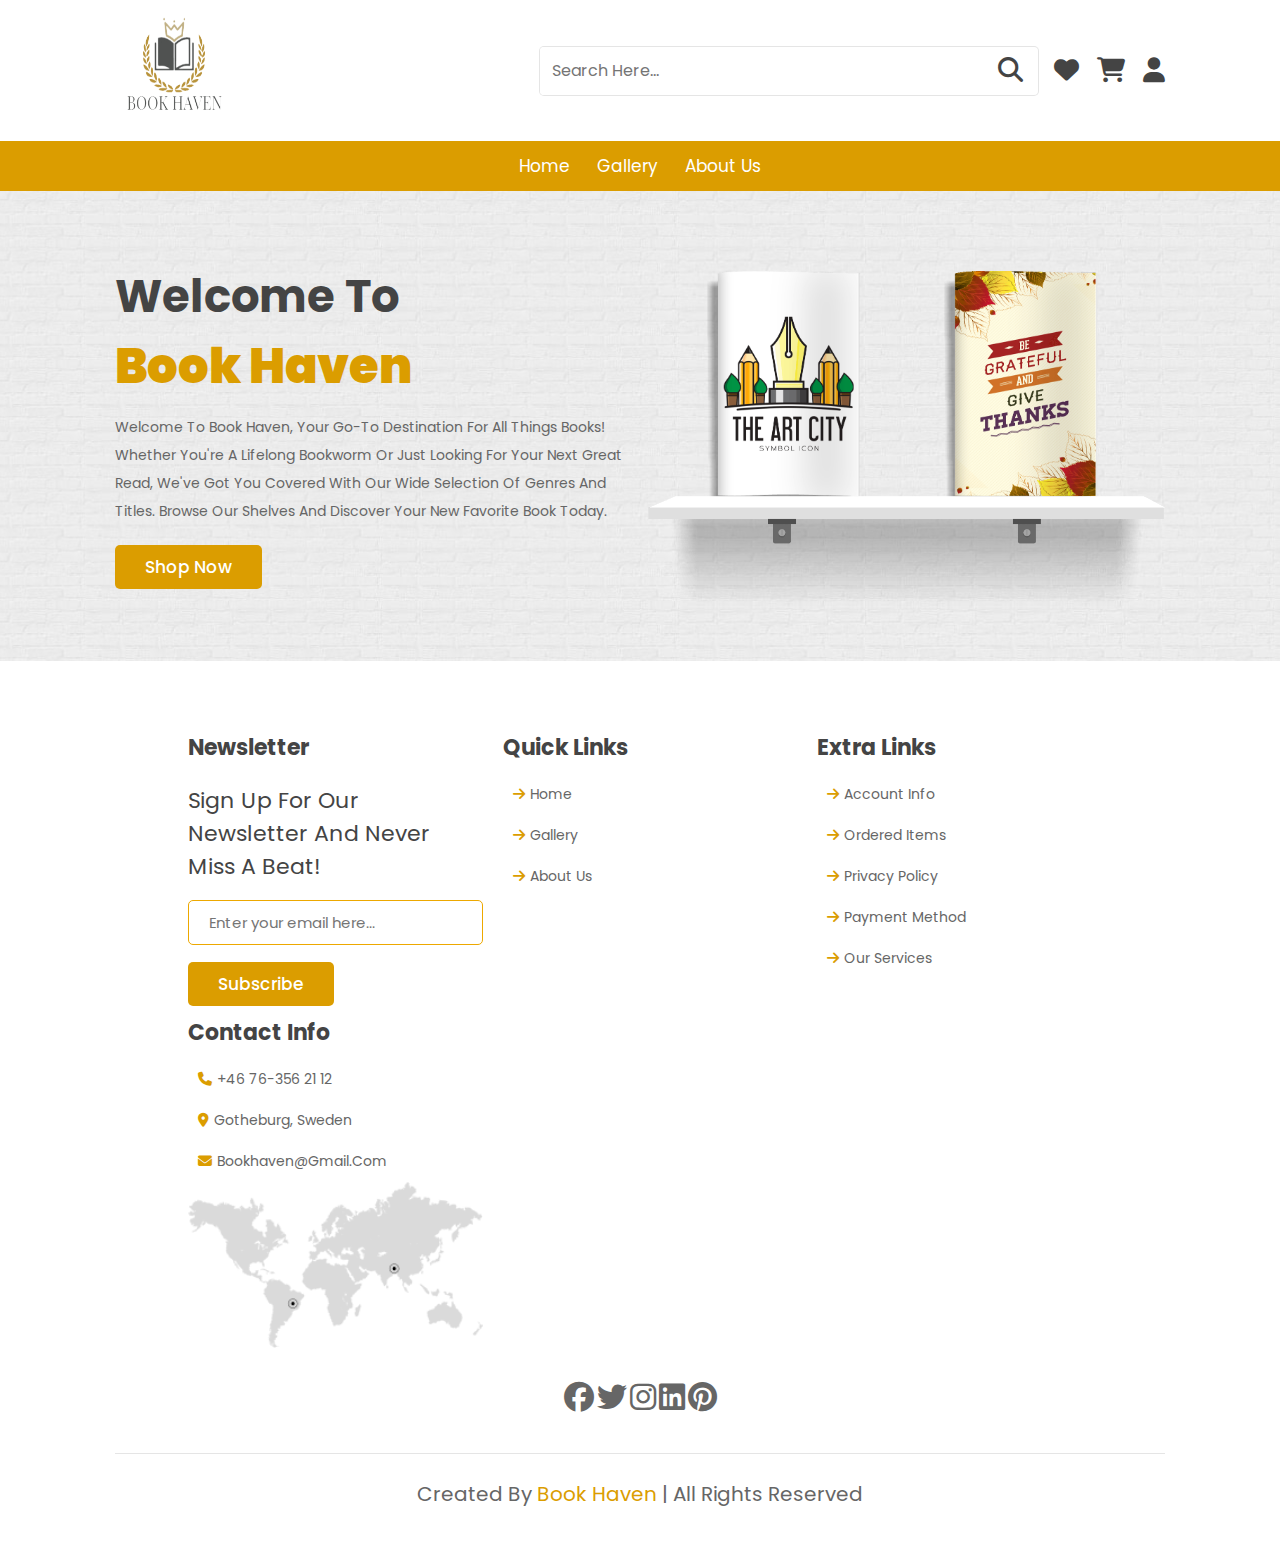
<file: index.html>
<!DOCTYPE html>
<html lang="en">
<head>
    <meta charset="UTF-8">
    <meta http-equiv="X-UA-Compatible" content="IE=edge">
    <meta name="viewport" content="width=device-width, initial-scale=1.0">
    <meta name="description" content="This it the Welcome-Page where the client is welcomed and presented with the store's idea">

    <!-- title -->
    <title>Book Haven || Home</title>

    <!-- title logo -->
    <link rel="icon" type="image/png" href="image/faviicon.png">

    <!-- customer style link -->
    <link rel="stylesheet" href="./css/style.css">


    <!-- font awesome cdn link -->
    <link rel="stylesheet" href="https://cdnjs.cloudflare.com/ajax/libs/font-awesome/6.2.0/css/all.min.css" >



</head>
<body>

    <!-- header section start -->
    <header class="header">

        <div class="header-1">

            <a href="" class="logo"><img src="image/Logo1.png" alt ="Book Haven Logo"></a>

            <form class="search-form">
                <input type="search" name="Search" placeholder="Search Here..." id="search-box">
                <label for="search-box" class="fas fa-search"></label>
            </form>

            <div class="icons">
                <div id="search-btn" class="fas fa-search"></div>
                <a href="" class="fas fa-heart"></a>
                <a href="" class="fas fa-shopping-cart"></a>
                <div id="login-btn" class="fas fa-user"></div>
            </div>

        </div>

        <div class="header-2">

            <div class="navbar">
                <a href="index.html">home</a>
                <a href="gallery.html">gallery</a>
                <a href="aboutus.html">about us</a>
            </div>

        </div>

    </header>

    <!-- header section ends -->

    <!-- bottom navbar start -->

    <div class="bottom-navbar">
        <a href="index.html" class="fas fa-home"></a>
        <a href="gallery.html" class="fas fa-images"></a>
        <a href="aboutus.html" class="fas fa-address-book"></a>
    </div>


    <!-- bottom navbar ends -->

    <!-- login form start -->

   
    <div class="login-form-container">

        <div id="close-login-btn" class="fas fa-times"></div>

        <form action="...">
            <h3>sign in</h3>
            <span>email</span>
            <input type="email" name="Email" class="box"  placeholder="Enter your email...">
            <span>password</span>
            <input type="password" name="Password" class="box"  placeholder="Enter your password...">

            <div class="check-box">
                <input type="checkbox" id="remember-me">
                <label for="remember-me">Remember me</label>
            </div>
            <input type="submit" value="sign in" class="btn">
            <p>Forgot password? <a href="">Click here!</a></p>
            <p>Don't have an account ? <a href="">Create one!</a></p>
        </form>
    </div>

    <!-- login form end -->


    <!-- home section start -->

      <section class="home" id="home">

        <div class="row">

            <div class="content">
                <h3>Welcome To<br><strong>Book Haven</strong></h3>
                <p>Welcome to Book Haven, your go-to destination for all things books! Whether you're a lifelong bookworm or just looking for your next great read, we've got you covered with our wide selection of genres and titles. Browse our shelves and discover your new favorite book today.</p>
                <a href="" class="btn">shop now</a>
            </div>

            <div class="swiper books-list" >

                <div class="swiper-wrapper">
                    <a href="" class="swiper-slide"><img src="./image/book-1.png" alt=""></a>
                    <a href="" class="swiper-slide"><img src="./image/book5.png" alt=""></a>
                    
                    
                </div>

                <img src="./image/stand.png" class="stand" alt="stand">
                
            </div>


        </div>

      </section>

      <!-- home section ends  -->
      
    <!-- footer section start -->

          <section class="footer">

                <div class="box-container">

    <!-- news letter section start  -->

                    <div class="box">
                        <h3>newsletter</h3>
            
                            <form action="...">
                    
                                <h3>Sign up for our newsletter and never miss a beat! </h3>
                                <input type="email" name="Email" placeholder="Enter your email here..." class="box">
                                <input type="submit" value="Subscribe" class="btn">
                            </form>
                    
                    </div>

    <!-- news letter section ends -->
                    <div class="box">
                        <h3>quick links</h3>
                        <a href="index.html"><i class="fas fa-arrow-right"></i>home</a>
                        <a href="gallery.html"><i class="fas fa-arrow-right"></i>gallery</a>
                        <a href="aboutus.html"><i class="fas fa-arrow-right"></i>about us</a>
                      
                    </div>

                    <div class="box">
                        <h3>extra links</h3>
                        <a href=""><i class="fas fa-arrow-right"></i>account info</a>
                        <a href=""><i class="fas fa-arrow-right"></i>ordered items</a>
                        <a href=""><i class="fas fa-arrow-right"></i>privacy policy</a>
                        <a href=""><i class="fas fa-arrow-right"></i>payment method</a>
                        <a href=""><i class="fas fa-arrow-right"></i>our services</a>
                    </div>


                    <div class="box">
                        <h3>contact info</h3>
                        <a href=""><i class="fas fa-phone"></i>+46 76-356 21 12</a>
                        <a href=""><i class="fas fa-map-marker-alt"></i>Gotheburg, Sweden</a>
                        <a href=""><i class="fas fa-envelope"></i>bookhaven@gmail.com</a>
                        <img src="./image/worldmap.png" alt="" class="map">
                    </div>
                </div>

                <div class="share">
                    <a href=""><i class="fa-brands fa-facebook"></i></a>
                    <a href=""><i class="fa-brands fa-twitter"></i></a>
                    <a href=""><i class="fa-brands fa-instagram"></i></a>
                    <a href=""><i class="fa-brands fa-linkedin"></i></a>
                    <a href=""><i class="fa-brands fa-pinterest"></i></a>
                </div>

                <div class="credit">created by <span>book haven</span> | all rights reserved</div>

          </section>

    <!-- footer section ends  -->
     

    <!-- customer script link -->

     <script src="./js/script.js"></script>
    
</body>
</html>
</file>
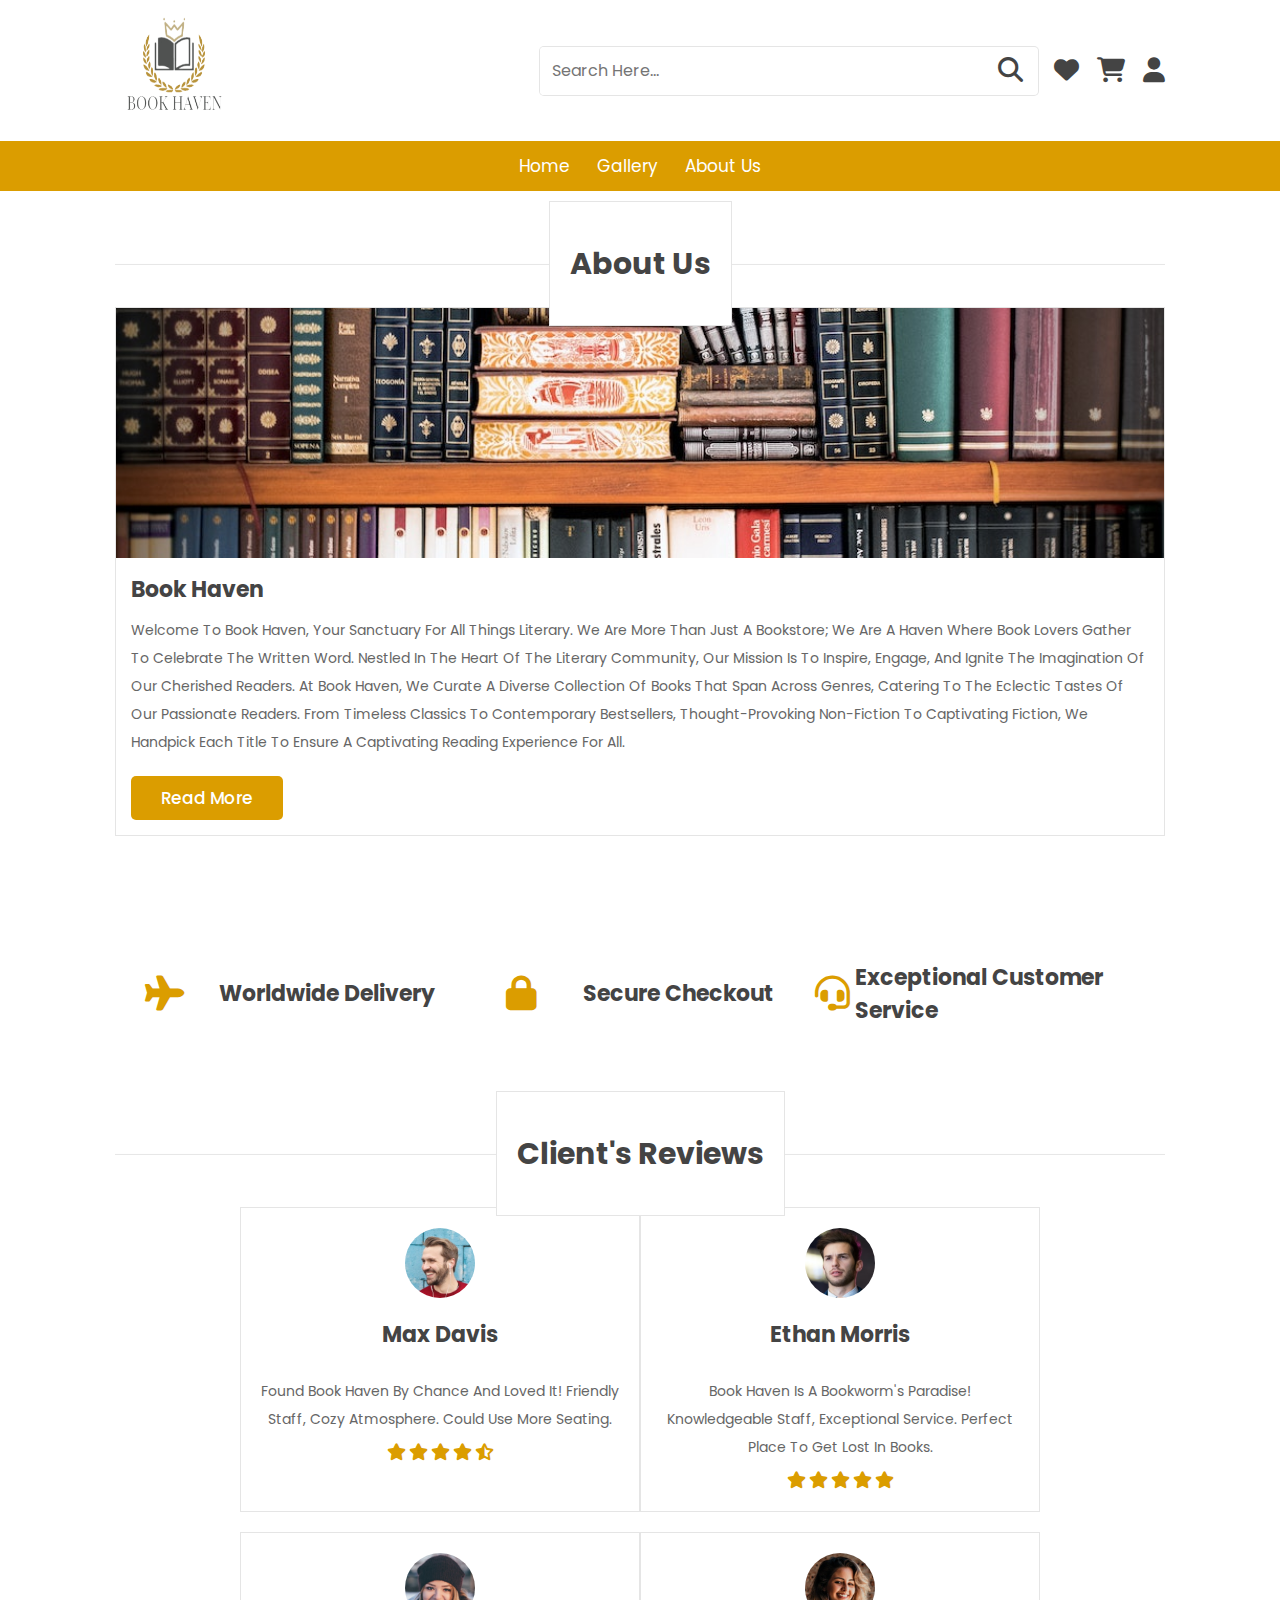
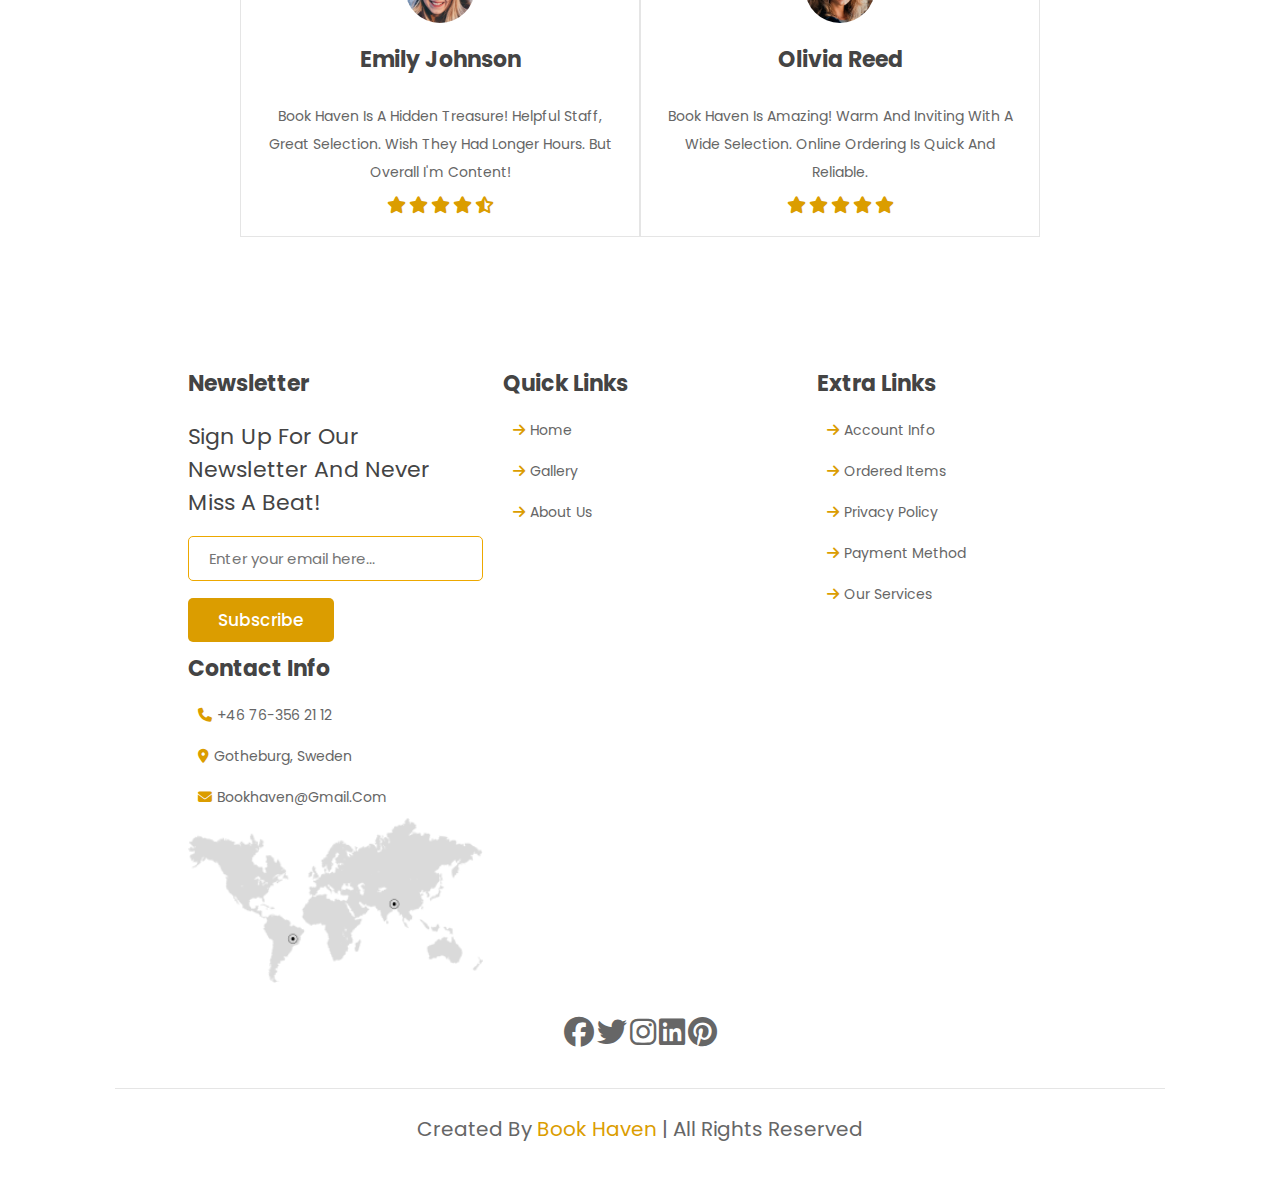
<file: aboutus.html>
<!DOCTYPE html>
<html lang="en">
<head>
    <meta charset="UTF-8">
    <meta http-equiv="X-UA-Compatible" content="IE=edge">
    <meta name="viewport" content="width=device-width, initial-scale=1.0">
    <meta name="description" content="This is the about us page where the client is able to read more about the organization and read trust-worthy
    reviews">

    <!-- title -->
    <title>Book Haven || About Us </title>

    <!-- title logo -->
    <link rel="icon" type="image/png" href="image/faviicon.png">

    <!--  style link -->
    <link rel="stylesheet" href="./css/style.css">


    <!-- font awesome cdn link -->
    <link rel="stylesheet" href="https://cdnjs.cloudflare.com/ajax/libs/font-awesome/6.2.0/css/all.min.css" >
 


</head>
<body>
    <!-- header section start -->
    <header class="header">

        <div class="header-1">

            <a href="" class="logo"><img src="image/Logo1.png" alt="Book Haven Logo"></a>

            <form action="..." class="search-form">
                <input type="search" name="Search" placeholder="Search Here..." id="search-box">
                <label for="search-box" class="fas fa-search"></label>
            </form>

            <div class="icons">
                <div id="search-btn" class="fas fa-search"></div>
                <a href="" class="fas fa-heart"></a>
                <a href="" class="fas fa-shopping-cart"></a>
                <div id="login-btn" class="fas fa-user"></div>
            </div>

        </div>

        <div class="header-2">

            <div class="navbar">
                <a href="index.html">home</a>
                <a href="gallery.html">gallery</a>
                <a href="aboutus.html">about us</a>
            </div>

        </div>

    </header>
    <!-- header section ends -->
    <!-- bottom navbar start -->

    <div class="bottom-navbar">
        <a href="index.html" class="fas fa-home"></a>
        <a href="gallery.html" class="fas fa-images"></a>
        <a href="aboutus.html" class="fas fa-address-book"></a>
    </div>
    
    
    <!-- bottom navbar ends -->

    <!-- About us start -->


    <section class="about" id="about">

        <h1 class="heading"><span>About Us</span></h1>
  
              <div class="about-container">
  
                  <div class="about-box">
                    <div class="image">
                        <img src="./image/about-bg.jpg" alt="Background (bookshelf)">
                    </div>
  
                    <div class="content">
                        <h3>Book Haven</h3>
                        <p>
                            Welcome to Book Haven, your sanctuary for all things literary. We are more than just a bookstore; we are a haven where book lovers gather to celebrate the written word. Nestled in the heart of the literary community, our mission is to inspire, engage, and ignite the imagination of our cherished readers.

                            At Book Haven, we curate a diverse collection of books that span across genres, catering to the eclectic tastes of our passionate readers. From timeless classics to contemporary bestsellers, thought-provoking non-fiction to captivating fiction, we handpick each title to ensure a captivating reading experience for all.
                        </p>
                        <a href="" class="btn">read more</a>
                    </div>
        
                  </div>
              </div>
      </section>
      
 <!-- About us ends -->


<!-- icons section start  -->

<section class="icons-container">
    <!--Here is different icons with its contents (such as texts)-->
        <div class="icons">
            <i class="fas fa-plane"></i>
            <div class="content">
                <h3>Worldwide Delivery</h3>

            </div>
        </div>
    
        <div class="icons">
            <i class="fas fa-lock"></i>
            <div class="content">
                <h3>Secure Checkout</h3>

            </div>
        </div>
    
        <div class="icons">
            <i class="fas fa-headset"></i>
            <div class="content">
                <h3>Exceptional Customer Service</h3>

            </div>
        </div>
    
      </section>
    
      <!-- icons section ends  -->
    
      <!-- review section start  -->
    
            <section class="reviews" id="reviews">
              <!--Here is the different reviews alongside pictures of the reviewrs and their reviews-->
              <h1 class="heading"><span>client's reviews</span></h1>
    
              <div class="reviews-container">
    
                      <div class="review-box">
                          <img src="./image/pic-1.png" alt="A male customer (reviewer)">
                          <h3>Max Davis</h3>
                          <p>
                            Found Book Haven by chance and loved it! Friendly staff, cozy atmosphere. Could use more seating. 
                          </p>
      
                          <div class="stars">
                              <i class="fas fa-star"></i>
                              <i class="fas fa-star"></i>
                              <i class="fas fa-star"></i>
                              <i class="fas fa-star"></i>
                              <i class="fas fa-star-half-alt"></i>
                          </div>
                      </div>
    
                      
    
                      <div class="review-box">
                          <img src="./image/pic-3.png" alt="A male customer (reviewer)">
                          <h3>Ethan Morris</h3>
                          <p>
                            Book Haven is a bookworm's paradise! Knowledgeable staff, exceptional service. Perfect place to get lost in books.
                          </p>
      
                          <div class="stars">
                              <i class="fas fa-star"></i>
                              <i class="fas fa-star"></i>
                              <i class="fas fa-star"></i>
                              <i class="fas fa-star"></i>
                              <i class="fas fa-star"></i>
                          </div>
                      </div>
                      <div class="review-box">
                        <img src="./image/pic-2.png" alt="A female customer (reviewer)">
                        <h3>Emily Johnson</h3>
                        <p>
                          Book Haven is a hidden treasure! Helpful staff, great selection. Wish they had longer hours. But overall I'm content!
                        </p>
    
                        <div class="stars">
                            <i class="fas fa-star"></i>
                            <i class="fas fa-star"></i>
                            <i class="fas fa-star"></i>
                            <i class="fas fa-star"></i>
                            <i class="fas fa-star-half-alt"></i>
                        </div>
                    </div>
    
                      <div class="review-box">
                          <img src="./image/pic-4.png" alt="A female customer (reviewer)">
                          <h3>Olivia Reed</h3>
                          <p>
                            Book Haven is amazing! Warm and inviting with a wide selection. Online ordering is quick and reliable.
                          </p>
      
                          <div class="stars">
                              <i class="fas fa-star"></i>
                              <i class="fas fa-star"></i>
                              <i class="fas fa-star"></i>
                              <i class="fas fa-star"></i>
                              <i class="fas fa-star"></i>
                          </div>
                      </div>  
              </div>
          </section>
    
      <!-- review section ends  -->



   
    <!-- login form start -->

   
    <div class="login-form-container">

        <div id="close-login-btn" class="fas fa-times"></div>

        <form action="...">
            <h3>sign in</h3>
            <span>email</span>
            <input type="email" name="Email" class="box"  placeholder="Enter your email...">
            <span>password</span>
            <input type="password" name="Password" class="box"  placeholder="Enter your password...">

            <div class="check-box">
                <input type="checkbox" id="remember-me">
                <label for="remember-me">Remember me</label>
            </div>
            <input type="submit" value="sign in" class="btn">
            <p>Forgot password? <a href="">Click here!</a></p>
            <p>Don't have an account ? <a href="">Create one!</a></p>
        </form>
    </div>

    <!-- login form ends -->


    <!-- footer section start  -->

    <section class="footer">

        <div class="box-container">

<!-- news letter section start  -->

            <div class="box">
                <h3>newsletter</h3>
    
                    <form action="...">
            
                        <h3>Sign up for our newsletter and never miss a beat! </h3>
                        <input type="email" name="Email" placeholder="Enter your email here..." class="box">
                        <input type="submit" value="Subscribe" class="btn">
                    </form>
            
            </div>

<!-- news letter section ends  -->
            <div class="box">
                <h3>quick links</h3>
                <a href="index.html"><i class="fas fa-arrow-right"></i>home</a>
                <a href="gallery.html"><i class="fas fa-arrow-right"></i>gallery</a>
                <a href="aboutus.html"><i class="fas fa-arrow-right"></i>about us</a>
              
            </div>

            <div class="box">
                <h3>extra links</h3>
                <a href=""><i class="fas fa-arrow-right"></i>account info</a>
                <a href=""><i class="fas fa-arrow-right"></i>ordered items</a>
                <a href=""><i class="fas fa-arrow-right"></i>privacy policy</a>
                <a href=""><i class="fas fa-arrow-right"></i>payment method</a>
                <a href=""><i class="fas fa-arrow-right"></i>our services</a>
            </div>


            <div class="box">
                <h3>contact info</h3>
                <a href=""><i class="fas fa-phone"></i>+46 76-356 21 12</a>
                <a href=""><i class="fas fa-map-marker-alt"></i>Gotheburg, Sweden</a>
                <a href=""><i class="fas fa-envelope"></i>bookhaven@gmail.com</a>
                <img src="./image/worldmap.png" alt="WorldMap" class="map">
            </div>
        </div>

        <div class="share">
            <a href=""><i class="fa-brands fa-facebook"></i></a>
            <a href=""><i class="fa-brands fa-twitter"></i></a>
            <a href=""><i class="fa-brands fa-instagram"></i></a>
            <a href=""><i class="fa-brands fa-linkedin"></i></a>
            <a href=""><i class="fa-brands fa-pinterest"></i></a>
        </div>

        <div class="credit">created by <span>book haven</span> | all rights reserved</div>

  </section>

<!-- footer section ends  -->




<!--  script link -->

<script src="./js/script.js"></script>





</body>
</html>
</file>
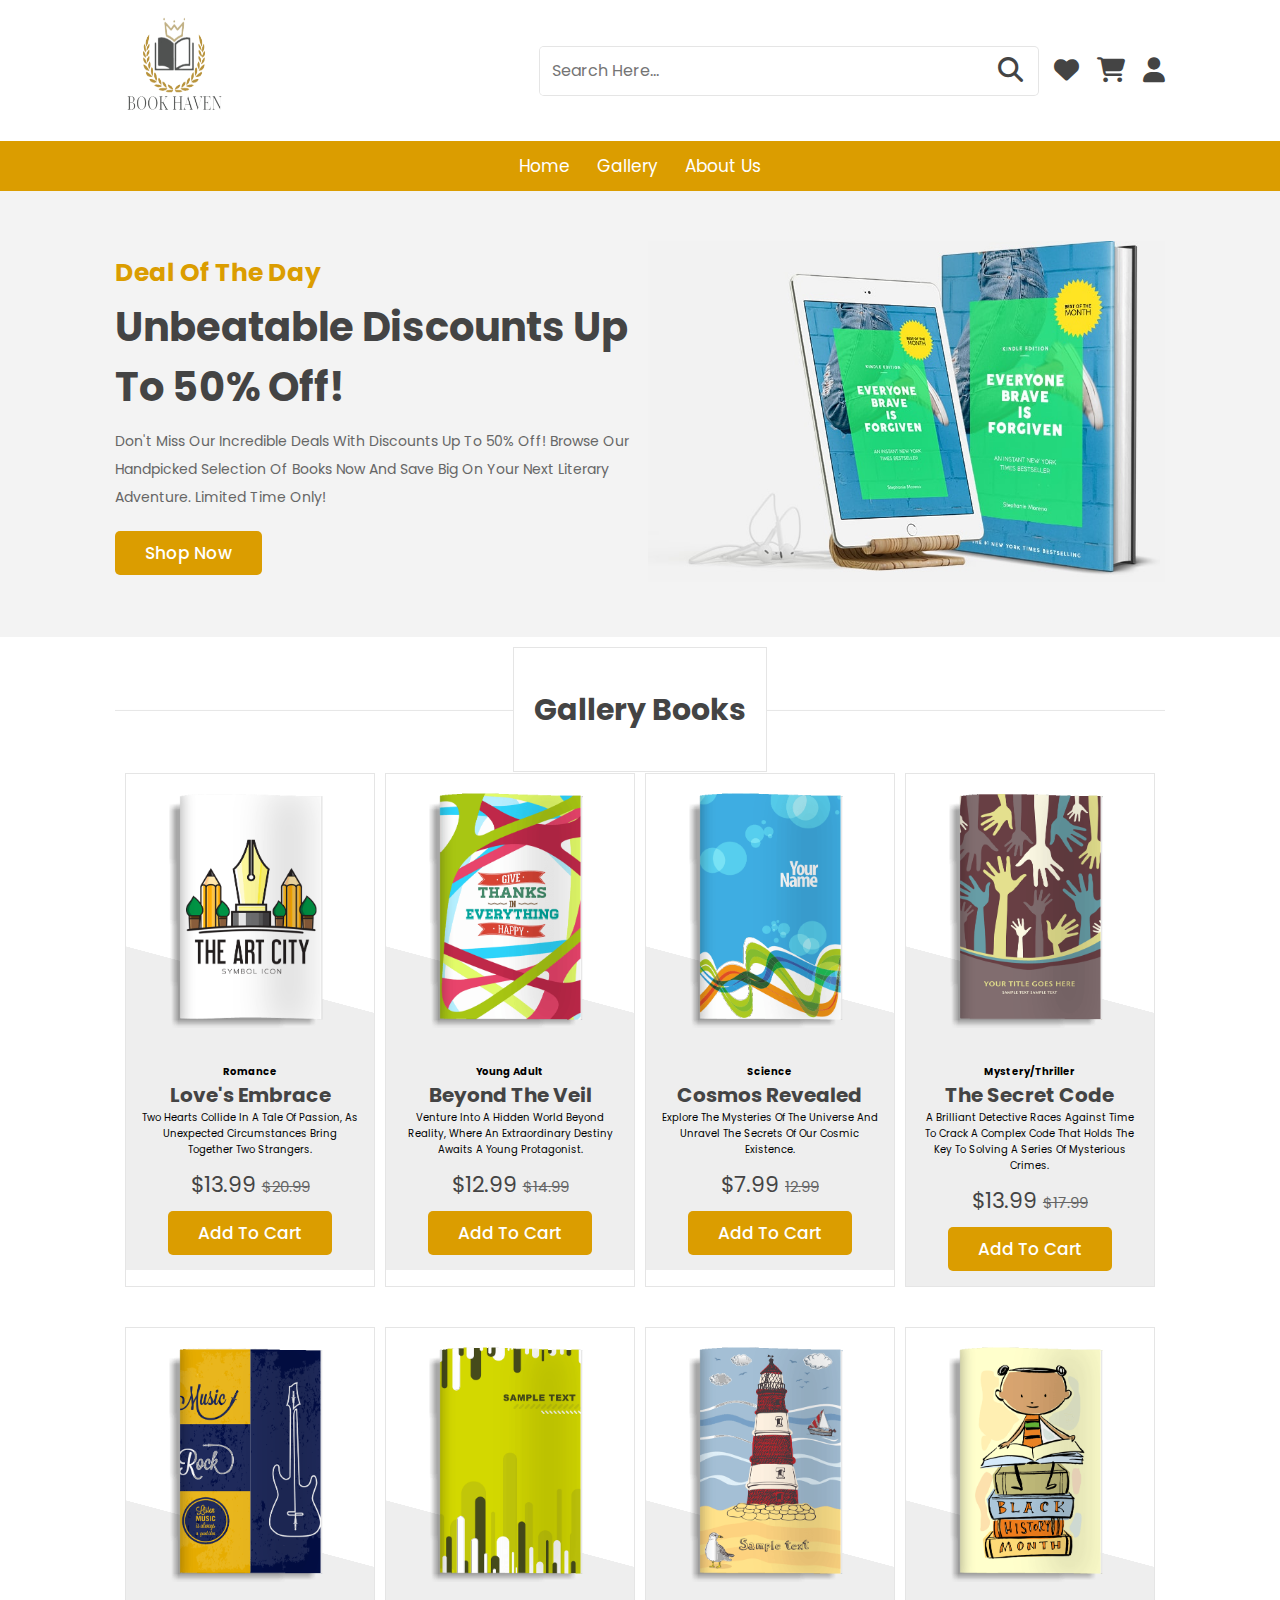
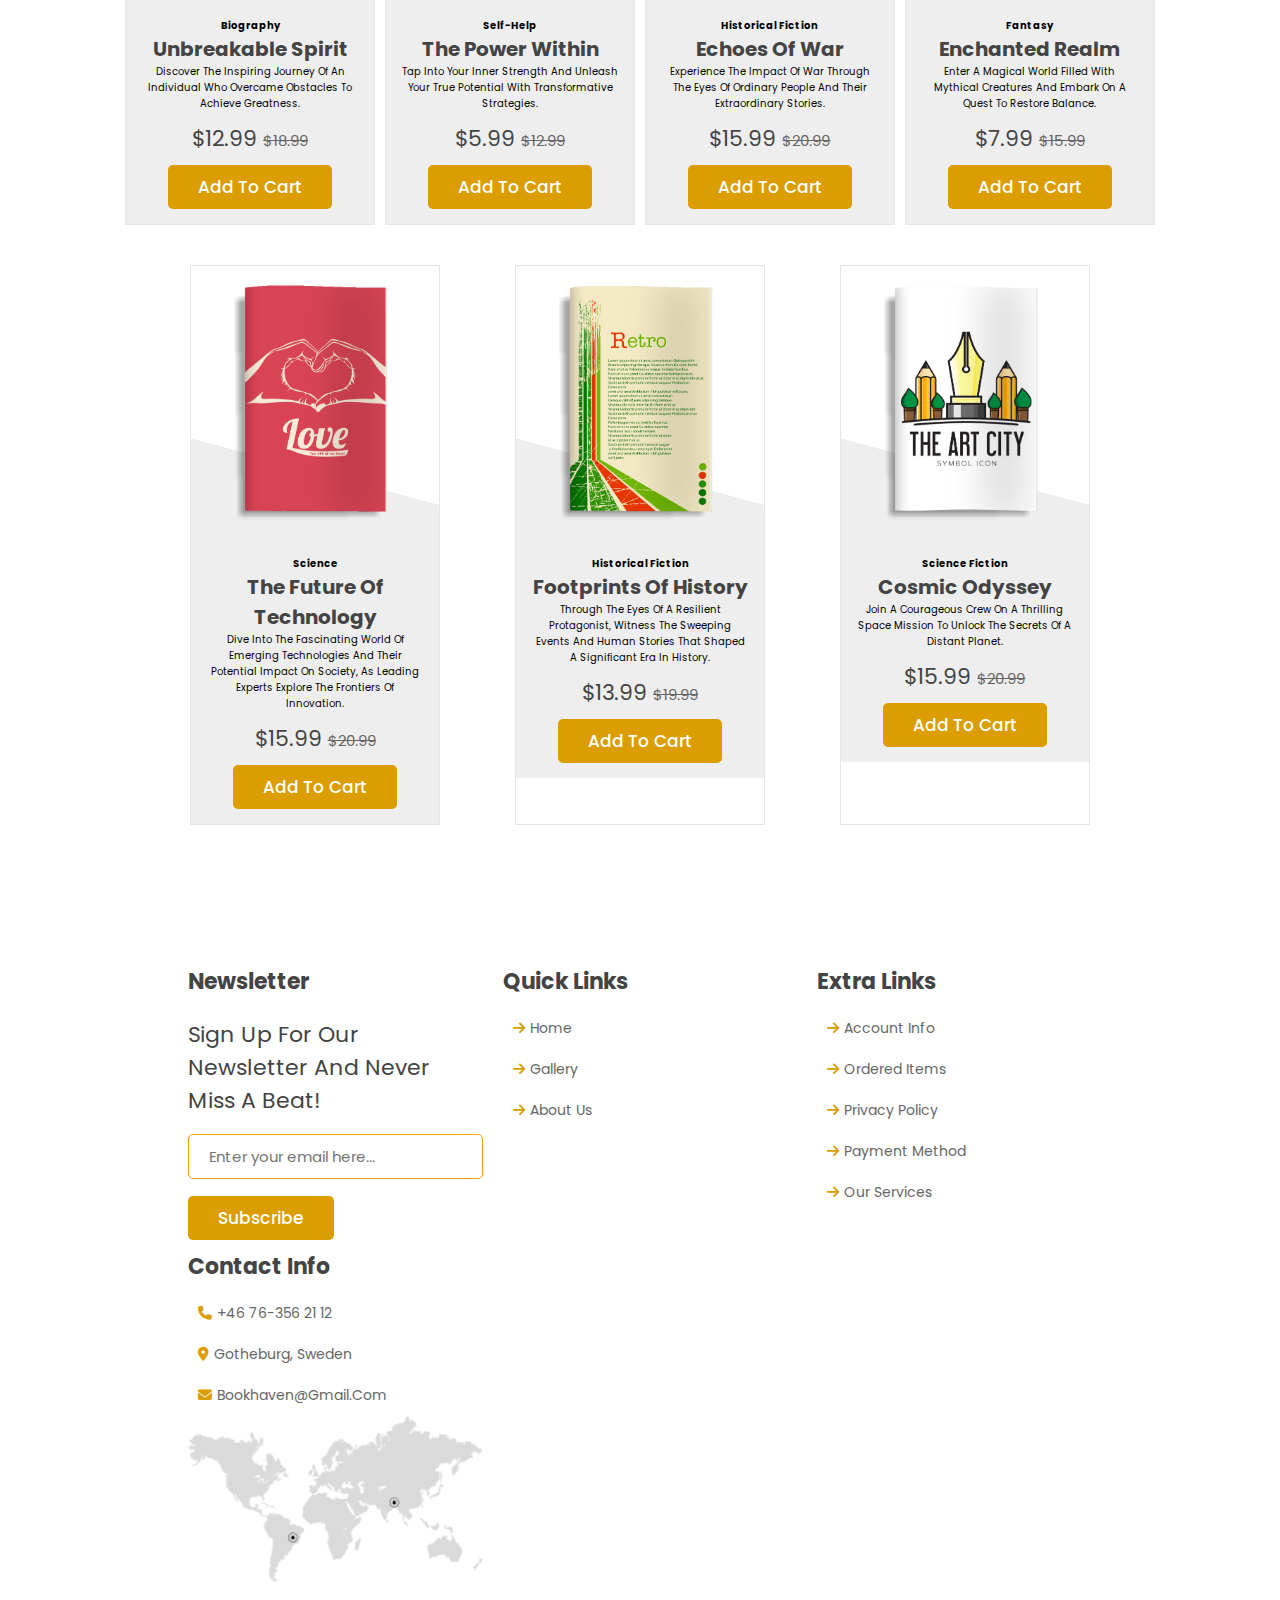
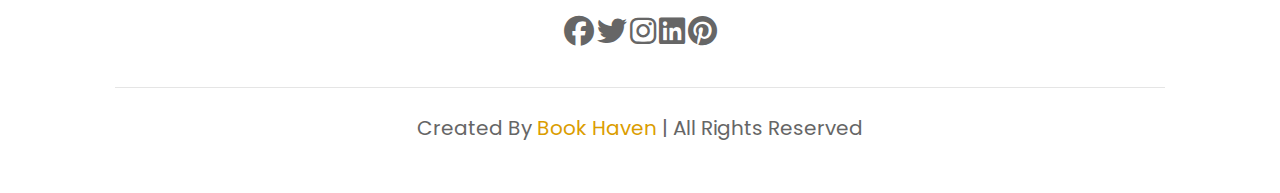
<file: gallery.html>
<!DOCTYPE html>
<html lang="en">
<head>
    <meta charset="UTF-8">
    <meta http-equiv="X-UA-Compatible" content="IE=edge">
    <meta name="viewport" content="width=device-width, initial-scale=1.0">
    <meta name="description" content="This is the Gallery-Page where the client is presented with different deals and books to choose and buy">

    <!-- title -->
    <title>Book Haven || Gallery </title>

    <!-- title logo -->
    <link rel="icon" type="image/png" href="image/faviicon.png">

    <!--  style link -->
    <link rel="stylesheet" href="./css/style.css">


    <!-- font awesome cdn link -->
    <link rel="stylesheet" href="https://cdnjs.cloudflare.com/ajax/libs/font-awesome/6.2.0/css/all.min.css" >



</head>
<body>

    <!-- header section start -->
    <header class="header">

        <div class="header-1">

            <a href="" class="logo"><img src="image/Logo1.png" alt="logo"></a>

            <form action="..." class="search-form">
                <input type="search" name="Search" placeholder="Search Here..." id="search-box">
                <label for="search-box" class="fas fa-search"></label>
            </form>

            <div class="icons">
                <div id="search-btn" class="fas fa-search"></div>
                <a href="" class="fas fa-heart"></a>
                <a href="" class="fas fa-shopping-cart"></a>
                <div id="login-btn" class="fas fa-user"></div>
            </div>

        </div>

        <div class="header-2">

            <div class="navbar">
                <a href="index.html">home</a>
                <a href="gallery.html">gallery</a>
                <a href="aboutus.html">about us</a>
            </div>

        </div>

    </header>

    <!-- header section ends -->

    <!-- bottom navbar start -->

    <div class="bottom-navbar">
      <a href="index.html" class="fas fa-home"></a>
      <a href="gallery.html" class="fas fa-images"></a>
      <a href="aboutus.html" class="fas fa-address-book"></a>
  </div>


    <!-- bottom navbar ends -->


    <!-- login form start -->

   
    <div class="login-form-container">

        <div id="close-login-btn" class="fas fa-times"></div>

        <form action="...">
            <h3>sign in</h3>
            <span>email</span>
            <input type="email" name="Email" class="box"  placeholder="Enter your email...">
            <span>password</span>
            <input type="password" name="Password" class="box"  placeholder="Enter your password...">

            <div class="check-box">
                <input type="checkbox" id="remember-me">
                <label for="remember-me">Remember me</label>
            </div>
            <input type="submit" value="sign in" class="btn">
            <p>Forgot password? <a href="">Click here!</a></p>
            <p>Don't have an account ? <a href="">Create one!</a></p>
        </form>
    </div>

    <!-- login form ends -->


    <!-- deal section start -->

       <section class="deal">

        <div class="content">
            <h3>deal of the day</h3>
            <h1>Unbeatable Discounts Up to 50% Off!</h1>
            <p>
                Don't miss our incredible Deals with discounts up to 50% off! Browse our handpicked selection of books now and save big on your next literary adventure. Limited time only!
            </p>
            <a href="" class="btn">shop now</a>
        </div>

        <div class="image">
            <img src="./image/deal-img.jpg" alt="Gallery background image (deal)">
        </div>

    </section>

    <!-- deal section ends -->


    <!-- featured section start, here are the different books alongside their discription, genre etc  -->

    <section class="gallery" id="gallery">

      <h1 class="heading"><span>gallery books</span></h1>

      <div class="gallery-container">
          <div class="swiper-wrapper">
              <div class="gallery-box">
                  <div class="icons">
                      <a href="" class="fas fa-search"></a>
                      <a href="" class="fas fa-heart"></a>
                      <a href="" class="fas fa-eye"></a>
                  </div>

                  <div class="image">
                      <img src="./image/book-1.png" alt="A book">
                  </div>

                  <div class="content">
                      <h4>Romance</h4>
                      <h3>Love's Embrace</h3>
                      <p>Two hearts collide in a tale of passion, as unexpected circumstances bring together two strangers.</p>
                      <div class="price">$13.99 <span>$20.99</span></div>
                      <a href="" class="btn">add to cart</a>
                  </div>
              </div>

              <div class="gallery-box">
                  <div class="icons">
                      <a href="" class="fas fa-search"></a>
                      <a href="" class="fas fa-heart"></a>
                      <a href="" class="fas fa-eye"></a>
                  </div>

                  <div class="image">
                      <img src="./image/book-2.png" alt="A book">
                  </div>

                  <div class="content">
                      <h4>Young Adult</h4>
                      <h3>Beyond the Veil</h3>
                      <p>Venture into a hidden world beyond reality, where an extraordinary destiny awaits a young protagonist.</p>
                      <div class="price">$12.99 <span>$14.99</span></div>
                      <a href="" class="btn">add to cart</a>
                  </div>
              </div>

              <div class="gallery-box">
                  <div class="icons">
                      <a href="" class="fas fa-search"></a>
                      <a href="" class="fas fa-heart"></a>
                      <a href="" class="fas fa-eye"></a>
                  </div>

                  <div class="image">
                      <img src="./image/book-3.png" alt="A book">
                  </div>

                  <div class="content">
                      <h4>Science</h4>
                      <h3>Cosmos Revealed</h3>
                      <p>Explore the mysteries of the universe and unravel the secrets of our cosmic existence.</p>
                      <div class="price">$7.99 <span>12.99</span></div>
                      <a href="" class="btn">add to cart</a>
                  </div>
              </div>

              <div class="gallery-box">
                  <div class="icons">
                      <a href="" class="fas fa-search"></a>
                      <a href="" class="fas fa-heart"></a>
                      <a href="" class="fas fa-eye"></a>
                  </div>

                  <div class="image">
                      <img src="./image/book-4.png" alt="A book">
                  </div>

                  <div class="content">
                      <h4>Mystery/Thriller</h4>
                      <h3>The Secret Code</h3>
                      <p>A brilliant detective races against time to crack a complex code that holds the key to solving a series of mysterious crimes.</p>
                      <div class="price">$13.99 <span>$17.99</span></div>
                      <a href="" class="btn">add to cart</a>
                  </div>
              </div>

              <div class="gallery-box">
                  <div class="icons">
                      <a href="" class="fas fa-search"></a>
                      <a href="" class="fas fa-heart"></a>
                      <a href="" class="fas fa-eye"></a>
                  </div>

                  <div class="image">
                      <img src="./image/book-5.png" alt="A book">
                  </div>

                  <div class="content">
                      <h4>Biography</h4>
                      <h3>Unbreakable Spirit</h3>
                      <p>Discover the inspiring journey of an individual who overcame obstacles to achieve greatness.</p>
                      <div class="price">$12.99 <span>$18.99</span></div>
                      <a href="" class="btn">add to cart</a>
                  </div>
              </div>

              <div class="gallery-box">
                  <div class="icons">
                      <a href="" class="fas fa-search"></a>
                      <a href="" class="fas fa-heart"></a>
                      <a href="" class="fas fa-eye"></a>
                  </div>

                  <div class="image">
                      <img src="./image/book-6.png" alt="A book">
                  </div>

                  <div class="content">
                      <h4>Self-Help</h4> 
                      <h3>The Power Within</h3>
                      <p>Tap into your inner strength and unleash your true potential with transformative strategies.</p>
                      <div class="price">$5.99 <span>$12.99</span></div>
                      <a href="" class="btn">add to cart</a>
                  </div>
              </div>

              <div class="gallery-box">
                  <div class="icons">
                      <a href="" class="fas fa-search"></a>
                      <a href="" class="fas fa-heart"></a>
                      <a href="" class="fas fa-eye"></a>
                  </div>

                  <div class="image">
                      <img src="./image/book-7.png" alt="A book">
                  </div>

                  <div class="content">
                      <h4>Historical Fiction</h4>
                      <h3>Echoes of War</h3>
                      <p>Experience the impact of war through the eyes of ordinary people and their extraordinary stories.</p>
                      <div class="price">$15.99 <span>$20.99</span></div>
                      <a href="" class="btn">add to cart</a>
                  </div>
              </div>

              <div class="gallery-box">
                  <div class="icons">
                      <a href="" class="fas fa-search"></a>
                      <a href="" class="fas fa-heart"></a>
                      <a href="" class="fas fa-eye"></a>
                  </div>

                  <div class="image">
                      <img src="./image/book-8.png" alt="A book">
                  </div>

                  <div class="content">
                      <h4>Fantasy</h4>
                      <h3>Enchanted Realm</h3>
                      <p>Enter a magical world filled with mythical creatures and embark on a quest to restore balance.</p>
                      <div class="price">$7.99 <span>$15.99</span></div>
                      <a href="" class="btn">add to cart</a>
                  </div>
              </div>

              <div class="gallery-box">
                  <div class="icons">
                      <a href="" class="fas fa-search"></a>
                      <a href="" class="fas fa-heart"></a>
                      <a href="" class="fas fa-eye"></a>
                  </div>

                  <div class="image">
                      <img src="./image/book-9.png" alt="A book">
                  </div>

                  <div class="content">
                      <h4>Science</h4>
                      <h3>The Future of Technology</h3>
                      <p>Dive into the fascinating world of emerging technologies and their potential impact on society, as leading experts explore the frontiers of innovation.</p>
                      <div class="price">$15.99 <span>$20.99</span></div>
                      <a href="" class="btn">add to cart</a>
                  </div>
              </div>

              <div class="gallery-box">
                  <div class="icons">
                      <a href="" class="fas fa-search"></a>
                      <a href="" class="fas fa-heart"></a>
                      <a href="" class="fas fa-eye"></a>
                  </div>

                  <div class="image">
                      <img src="./image/book-10.png" alt="A book">
                  </div>

                  <div class="content">
                      <h4>Historical Fiction</h4>
                      <h3>Footprints of History</h3>
                      <p>Through the eyes of a resilient protagonist, witness the sweeping events and human stories that shaped a significant era in history.</p>
                      <div class="price">$13.99 <span>$19.99</span></div>
                      <a href="" class="btn">add to cart</a>
                  </div>
              </div>

              <div class="gallery-box">
                  <div class="icons">
                      <a href="" class="fas fa-search"></a>
                      <a href="" class="fas fa-heart"></a>
                      <a href="" class="fas fa-eye"></a>
                  </div>

                  <div class="image">
                      <img src="./image/book-1.png" alt="A book">
                  </div>

                  <div class="content">
                      <h4>Science Fiction</h4>
                      <h3>Cosmic Odyssey</h3>
                      <p>Join a courageous crew on a thrilling space mission to unlock the secrets of a distant planet.</p>
                      <div class="price">$15.99 <span>$20.99</span></div>
                      <a href="" class="btn">add to cart</a>
                  </div>
              </div>
          </div>
      </div>
  </section>

<!-- gallery section ends  -->

    <!-- footer section start  -->

    <section class="footer">

        <div class="box-container">

<!-- news letter section start  -->

            <div class="box">
                <h3>newsletter</h3>
    
                    <form action="...">
            
                        <h3>Sign up for our newsletter and never miss a beat! </h3>
                        <input type="email" name="Email" placeholder="Enter your email here..." class="box">
                        <input type="submit" value="Subscribe" class="btn">
                    </form>
            
            </div>

<!-- news letter section ends  -->
            <div class="box">
                <h3>quick links</h3>
                <a href="index.html"><i class="fas fa-arrow-right"></i>home</a>
                <a href="gallery.html"><i class="fas fa-arrow-right"></i>gallery</a>
                <a href="aboutus.html"><i class="fas fa-arrow-right"></i>about us</a>
              
            </div>

            <div class="box">
                <h3>extra links</h3>
                <a href=""><i class="fas fa-arrow-right"></i>account info</a>
                <a href=""><i class="fas fa-arrow-right"></i>ordered items</a>
                <a href=""><i class="fas fa-arrow-right"></i>privacy policy</a>
                <a href=""><i class="fas fa-arrow-right"></i>payment method</a>
                <a href=""><i class="fas fa-arrow-right"></i>our services</a>
            </div>


            <div class="box">
                <h3>contact info</h3>
                <a href=""><i class="fas fa-phone"></i>+46 76-356 21 12</a>
                <a href=""><i class="fas fa-map-marker-alt"></i>Gotheburg, Sweden</a>
                <a href=""><i class="fas fa-envelope"></i>bookhaven@gmail.com</a>
                <img src="./image/worldmap.png" alt="WorldMap" class="map">
            </div>
        </div>

        <div class="share">
            <a href=""><i class="fa-brands fa-facebook"></i></a>
            <a href=""><i class="fa-brands fa-twitter"></i></a>
            <a href=""><i class="fa-brands fa-instagram"></i></a>
            <a href=""><i class="fa-brands fa-linkedin"></i></a>
            <a href=""><i class="fa-brands fa-pinterest"></i></a>
        </div>

        <div class="credit">created by <span>book haven</span> | all rights reserved</div>

  </section>

<!-- footer section ends  -->


<!-- script link -->

<script src="./js/script.js"></script>

</body>
</html>
</file>
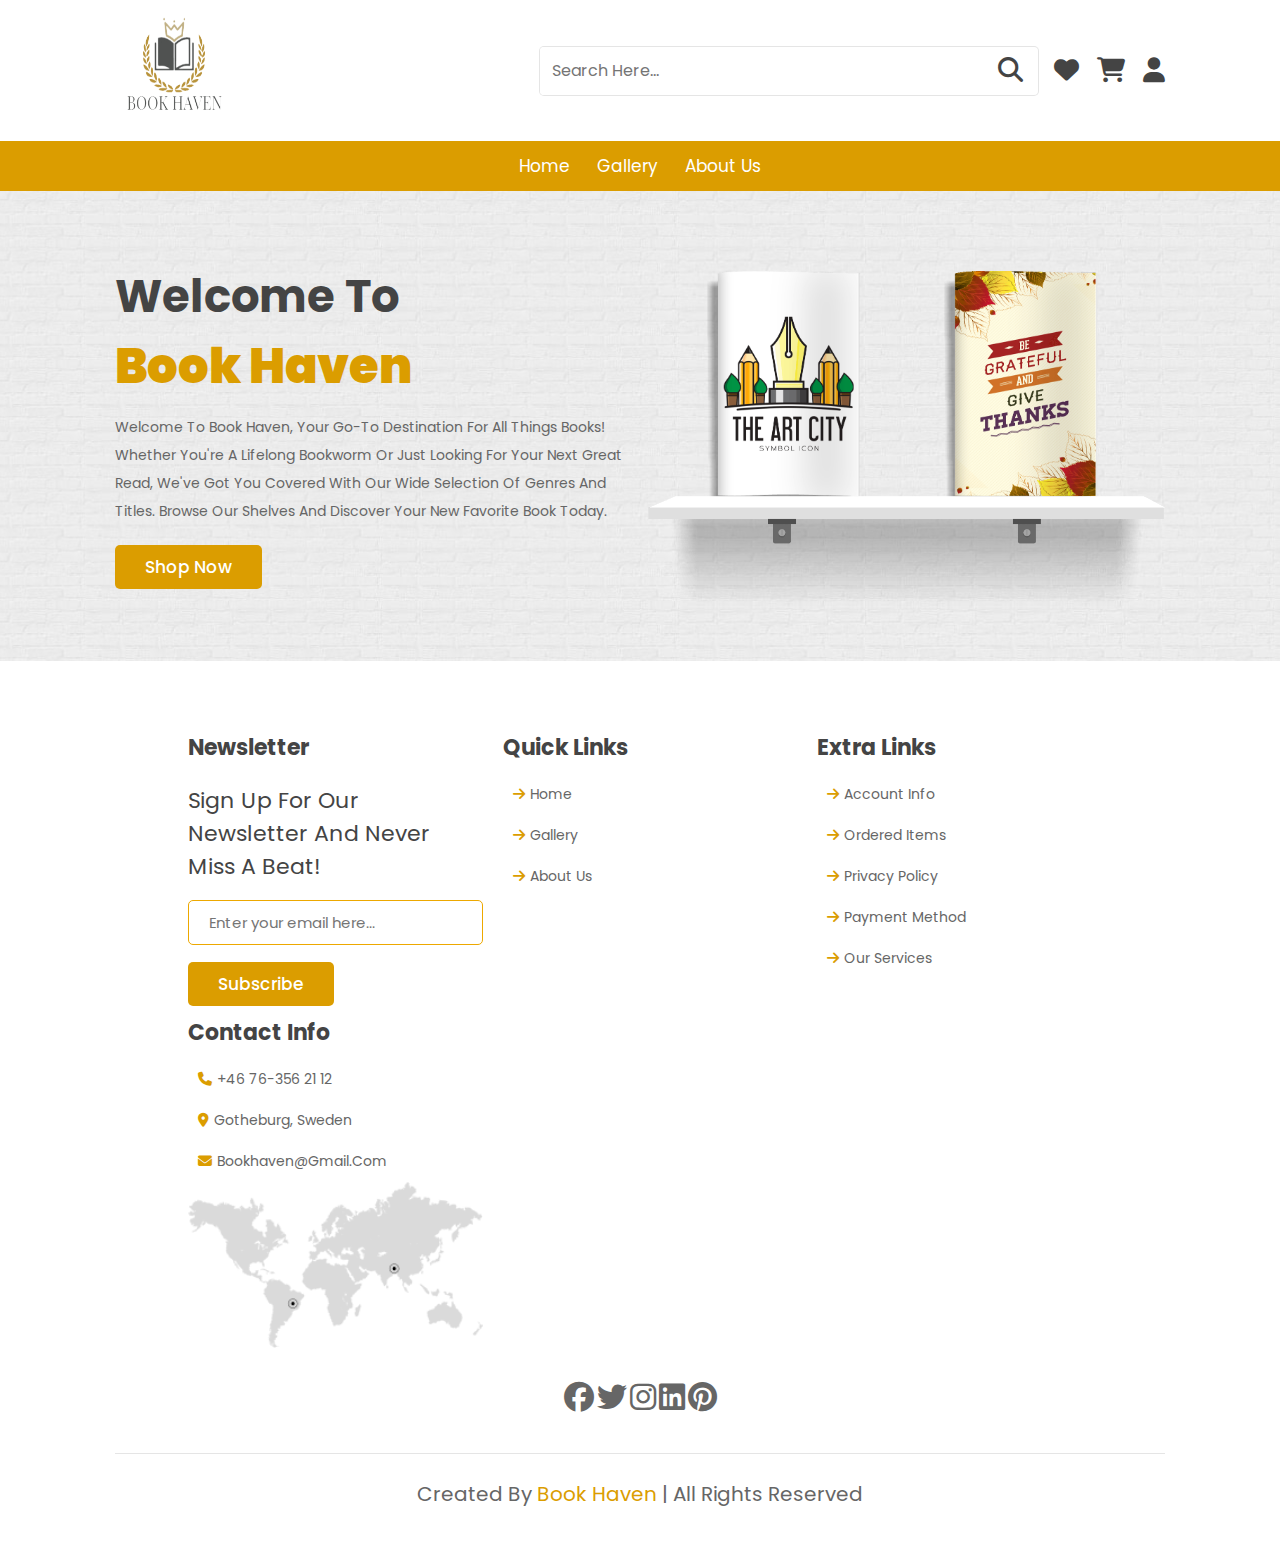
<file: home.html>
<!DOCTYPE html>
<html lang="en">
<head>
    <meta charset="UTF-8">
    <meta http-equiv="X-UA-Compatible" content="IE=edge">
    <meta name="viewport" content="width=device-width, initial-scale=1.0">
    <meta name="description" content="This it the Welcome-Page where the client is welcomed and presented with the store's idea">

    <!-- title -->
    <title>Book Haven || Home</title>

    <!-- title logo -->
    <link rel="icon" type="image/png" href="image/faviicon.png">

    <!-- customer style link -->
    <link rel="stylesheet" href="./css/style.css">


    <!-- font awesome cdn link -->
    <link rel="stylesheet" href="https://cdnjs.cloudflare.com/ajax/libs/font-awesome/6.2.0/css/all.min.css" >



</head>
<body>

    <!-- header section start -->
    <header class="header">

        <div class="header-1">

            <a href="Logo" class="logo"><img src="image/Logo1.png" alt ="Book Haven Logo"></a>

            <form class="search-form">
                <input type="search" name="Search" placeholder="Search Here..." id="search-box">
                <label for="search-box" class="fas fa-search"></label>
            </form>

            <div class="icons">
                <div id="search-btn" class="fas fa-search"></div>
                <a href="" class="fas fa-heart"></a>
                <a href="" class="fas fa-shopping-cart"></a>
                <div id="login-btn" class="fas fa-user"></div>
            </div>

        </div>

        <div class="header-2">

            <div class="navbar">
                <a href="home.html">home</a>
                <a href="gallery.html">gallery</a>
                <a href="aboutus.html">about us</a>
            </div>

        </div>

    </header>

    <!-- header section ends -->

    <!-- bottom navbar start -->

    <div class="bottom-navbar">
        <a href="home.html" class="fas fa-home"></a>
        <a href="gallery.html" class="fas fa-images"></a>
        <a href="aboutus.html" class="fas fa-address-book"></a>
    </div>


    <!-- bottom navbar ends -->

    <!-- login form start -->

   
    <div class="login-form-container">

        <div id="close-login-btn" class="fas fa-times"></div>

        <form action="...">
            <h3>sign in</h3>
            <span>email</span>
            <input type="email" name="Email" class="box"  placeholder="Enter your email...">
            <span>password</span>
            <input type="password" name="Password" class="box"  placeholder="Enter your password...">

            <div class="check-box">
                <input type="checkbox" id="remember-me">
                <label for="remember-me">Remember me</label>
            </div>
            <input type="submit" value="sign in" class="btn">
            <p>Forgot password? <a href="">Click here!</a></p>
            <p>Don't have an account ? <a href="">Create one!</a></p>
        </form>
    </div>

    <!-- login form end -->


    <!-- home section start -->

      <section class="home" id="home">

        <div class="row">

            <div class="content">
                <h3>Welcome To<br><strong>Book Haven</strong></h3>
                <p>Welcome to Book Haven, your go-to destination for all things books! Whether you're a lifelong bookworm or just looking for your next great read, we've got you covered with our wide selection of genres and titles. Browse our shelves and discover your new favorite book today.</p>
                <a href="" class="btn">shop now</a>
            </div>

            <div class="swiper books-list" >

                <div class="swiper-wrapper">
                    <a href="" class="swiper-slide"><img src="./image/book-1.png" alt=""></a>
                    <a href="" class="swiper-slide"><img src="./image/book5.png" alt=""></a>
                    
                    
                </div>

                <img src="./image/stand.png" class="stand" alt="stand">
                
            </div>


        </div>

      </section>

      <!-- home section ends  -->
      
    <!-- footer section start -->

          <section class="footer">

                <div class="box-container">

    <!-- news letter section start  -->

                    <div class="box">
                        <h3>newsletter</h3>
            
                            <form action="...">
                    
                                <h3>Sign up for our newsletter and never miss a beat! </h3>
                                <input type="email" name="Email" placeholder="Enter your email here..." class="box">
                                <input type="submit" value="Subscribe" class="btn">
                            </form>
                    
                    </div>

    <!-- news letter section ends -->
                    <div class="box">
                        <h3>quick links</h3>
                        <a href="home.html"><i class="fas fa-arrow-right"></i>home</a>
                        <a href="gallery.html"><i class="fas fa-arrow-right"></i>gallery</a>
                        <a href="aboutus.html"><i class="fas fa-arrow-right"></i>about us</a>
                      
                    </div>

                    <div class="box">
                        <h3>extra links</h3>
                        <a href=""><i class="fas fa-arrow-right"></i>account info</a>
                        <a href=""><i class="fas fa-arrow-right"></i>ordered items</a>
                        <a href=""><i class="fas fa-arrow-right"></i>privacy policy</a>
                        <a href=""><i class="fas fa-arrow-right"></i>payment method</a>
                        <a href=""><i class="fas fa-arrow-right"></i>our services</a>
                    </div>


                    <div class="box">
                        <h3>contact info</h3>
                        <a href=""><i class="fas fa-phone"></i>+46 76-356 21 12</a>
                        <a href=""><i class="fas fa-map-marker-alt"></i>Gotheburg, Sweden</a>
                        <a href=""><i class="fas fa-envelope"></i>bookhaven@gmail.com</a>
                        <img src="./image/worldmap.png" alt="" class="map">
                    </div>
                </div>

                <div class="share">
                    <a href=""><i class="fa-brands fa-facebook"></i></a>
                    <a href=""><i class="fa-brands fa-twitter"></i></a>
                    <a href=""><i class="fa-brands fa-instagram"></i></a>
                    <a href=""><i class="fa-brands fa-linkedin"></i></a>
                    <a href=""><i class="fa-brands fa-pinterest"></i></a>
                </div>

                <div class="credit">created by <span>book haven</span> | all rights reserved</div>

          </section>

    <!-- footer section ends  -->
     

    <!-- customer script link -->

     <script src="./js/script.js"></script>
    
</body>
</html>
</file>
<file: css/style.css>
/** Import Google Fonts **/
@import url('https://fonts.googleapis.com/css2?family=Poppins:ital,wght@0,200;0,300;0,500;0,600;1,400;1,600&display=swap');

/** Set global variables **/
:root{
    --orange:#DB9D00; /* Define variables for: orange color */
    --dark-color:#EDA800; /* darker color (orange) */
    --black:#444; /* black color */
    --light-color:#666; /* lighter color (gray)*/
    --border:0.1rem solid rgba(0,0,0,0.1); /* border*/
    --border-hover:0.1rem solid var(--black); /* hover border*/
    --box-shadow:0 0.5rem 1rem rgba(0,0,0,0.1); /*  box shadow*/
}
/** Reset all elements to default styles **/
*{
    margin: 0;
    padding: 0;
    font-family: 'Poppins', sans-serif; /* Set the font family to Poppins and sans-serif */
    box-sizing: border-box;
    outline: none;
    border: none;
    text-decoration: none;
    text-transform: capitalize;
    transition: all .2s linear; /* Set a transition for all properties with a duration of 0.2s */

}

/** Set base font size and other HTML styles **/
html{
    font-size: 62.5%;
    overflow-X: hidden; /* Hide the horizontal scrollbar*/
    scroll-padding-top: 5rem; /* Add padding top to smooth scroll to avoid header overlapping */
    scroll-behavior: smooth;
}

html::-webkit-scrollbar{
    width: 1rem; /* Set the width of the scrollbar */
}

html::-webkit-scrollbar-track{
    background: transparent;
}

html::-webkit-scrollbar-thumb{
    background: var(--black);
}

/*-------------------------------------- Top header -----------------------------*/

.header .header-1{
    display: flex;
    align-items: center;
    justify-content: space-between;
    padding: 0.5rem 9%;
    background: #fff;
}


.header .header-1 .logo{
    font-size: 2.5rem;
    font-weight: bolder;
    color: var(--black); 
}

.header .header-1 .logo img{
    height: 120px;
    width: 120px;

}

.header .header-1 .search-form{
    width: 50rem;
    height: 5rem;
    border: var(--border); /* Set the border to the value of the variable --border */
    overflow: hidden;
    background-color: #fff;
    display: flex;
    align-items: center;
    border-radius: 0.5rem;
}

.header .header-1 .search-form input{
    font-size: 1.6rem;
    padding: 0 1.2rem;
    height: 100%;
    width: 100%;
    text-transform: none;
    color: var(--black);
}

.header .header-1 .search-form label{
    font-size: 2.5rem;
    padding-right: 1.5rem;
    color: var(--black);
    cursor: pointer; /* Set cursor as pointer for label */
}

.header .header-1 .search-form label:hover{
    color: var(--orange); /* Change text color on hover for label */
}

.header .header-1 .icons div,
.header .header-1 .icons a{
    font-size: 2.5rem;
    margin-left: 1.5rem;
    color: var(--black);  /* Set color for icons */
    cursor: pointer;
}

.header .header-1 .icons div:hover,
.header .header-1 .icons a:hover{
    color: var(--orange); /* Change color on hover for icons */
}

#search-btn{
    display: none;
}

/*-------------------------------------- navigation bar-----------------------------*/


.header .header-2{
    background-color: var(--orange); /* Set background color for header-2 */
}

.header .header-2 .navbar{
    text-align: center;
}

.header .header-2 .navbar a{
    color: #fff;
    display: inline-block; /* Set display property to inline-block for navbar links */
    padding: 1.2rem;
    font-size: 1.7rem;
}

.header .header-2 .navbar a:hover{
    background: var(--dark-color); /* Set background color on hover for navbar links */
}

.header .header-2.active{
    position: fixed; /* Set position property to fixed for header-2 when it has class "active" */
    top: 0;
    left: 0;
    right: 0;
    z-index: 1000;
}

/*------------------------  bottom-navbar -----------------------------------*/


.bottom-navbar{
    text-align: center; /* Center aligns the text within the element */
    background: var(--orange); /* Sets the background color to orange */
    /* Fixes the position of the element to the bottom of the viewport */
    position: fixed;
    bottom: 0;
    left: 0;
    right: 0;
    z-index: 1000;
    display: none; /* Hides the element by default */
}

.bottom-navbar a{
    font-size: 3rem;
    padding: 2rem;
    color: #fff;
}
/* Styles for links within the bottom navigation bar when hovered over */
.bottom-navbar a:hover{
    background-color: var(--dark-color);/* Sets the background color to a darker color */
}

/* login-form */


.login-form-container{
    display: flex;
    align-items: center;
    justify-content: center;
    background: rgba(255,255,255,0.9); /* Sets the background color with 90% opacity */
    position: fixed;
    top: 0;
    right:-105%;
    z-index: 10000;
    height: 100%;
    width: 100%;
}

.login-form-container.active{
    right: 0;
}

.login-form-container form{
    background: #fff;
    border: var(--border);  /* Applies border styles using a custom CSS variable named "--border" for the border of the form*/
    width: 40rem;
    padding: 2rem;
    box-shadow: var(--box-shadow); /* Applies a box shadow using a custom CSS variable named "--box-shadow" that creates a box shadow */
    border-radius: .5rem;
    margin: 2rem;
}

.login-form-container form h3{
    font-size: 2.5rem;
    text-align: center;
    text-transform: uppercase;
    color: var(--black);
}

.login-form-container form span{
    display: block;
    font-size: 1.5rem;
    padding-top: 1rem;
}

.login-form-container form .box{
    width: 100%;
    margin: 0.7rem 0;
    font-size: 1.6rem;
    border: var(--border);
    border-radius: 0.5rem;
    padding: 1rem 1.2rem;
    color: var(--black);
    text-transform: none;
}


.login-form-container form .check-box{
    display: flex;  /* Uses flexbox to align child elements horizontally with a gap */
    align-items: center;
    gap: 0.5rem;
    padding: 1rem 0;
}

.login-form-container form .check-box label{
    font-size: 1.5rem;
    color: var(--light-color); 
    cursor: pointer; /* Sets cursor to pointer when hovering over the checkbox label */
}

.login-form-container form .btn{
    text-align: center;
    width: 100%;
    margin: 1.5rem 0; /* Sets margin on top and bottom of the button */
}

.btn{
    margin-top: 1rem;
    display: inline-block;
    padding: 0.9rem 3rem;
    border-radius: 0.5rem;
    color: #fff;
    background: var(--orange);
    font-size: 1.7rem;
    cursor: pointer;
    font-weight: 500;
    
}
 /* Styles for button hover effect */
.btn:hover{
    background-color: var(--dark-color); /* Sets background color to a darker color on hover */
}

.login-form-container form p{
    padding-top: 0.8rem;
    color: var(--light-color); /* Sets the font color using a CSS variable to a lighter color */
    font-size: 1.5rem;
}

.login-form-container form p a{
    text-decoration: underline; /* Sets underline decoration for anchor tags */
    color: var(--orange);
}

.login-form-container #close-login-btn{
    position: absolute; /* Sets position to absolute for absolute positioning */
    top: 1.5rem; /* Sets top offset from the parent element */
    right: 2.5rem; /* Sets right offset from the parent element */
    font-size: 5rem;
    cursor: pointer;

}

/*------------------------------- home section ------------------------------------*/

section{
    padding: 5rem 9%;
}
.home{
    background: url(../image/banner-bg.jpg); /*Add this image to the welcoming page*/
    background-position: center; /*Adjust it's position*/
    background-size: cover;/*Adjust it's size*/
}

.home .row{
    display: flex; /* Uses flexbox to align child elements horizontally with a gap */
    align-items: center; /*Align the items to the center*/
    flex-wrap: wrap;
    gap: 1.5rem;
}
 

.home .row .content{
    flex: 1 1 42rem; /* Sets the flex properties for the content */
}

.home .row .content h3{
    color: var(--black);
    font-size: 4.5rem;  /* Sets the font size of the heading */
}
.home .row .content h3 strong{
    font-weight: bolder;
    color: #DB9D00;
    font-size: 4.8rem;
}

.home .row .content p{
    color: var(--light-color);
    font-size: 1.4rem; /* Sets the font size of the paragraph */
    line-height: 2;
    padding: 1rem 0;
}

.home .row .books-list{
    flex: 1 1 42rem; /* Sets the flex properties for the books list */
    margin-top: 2rem;
    text-align: center;

}

.home .row .books-list a img{
    height: 25rem; /* Sets the height of the book images */
}

.home .row .books-list a:hover img{
    transform: scale(0.9); /* Shrinks the size of the book image on hover */
}

.home .row .books-list .stand{
    width: 100%; /* Sets the width of the stand */
    margin-top: -2rem; /* Adds negative margin to the top of the stand */
}





/*----------------------------- news letter section start-----------------------------*/


form{
    max-width: 55rem;
    margin-left: auto;  /* Center the form horizontally */
    text-align: start;
}

form h3{
    font-size: 2.2rem;
    color: #DB9D00; /* Set the text color to a custom orange color */
    font-weight: normal;
}

form .box{
    width: 70%;
    margin: 0.7rem 0;  /* Add some margin */
    padding: 1rem 1.2rem;
    font-size: 1.5rem;
    color: var(--black);
    border-radius: 0.5rem;
    text-transform: none;
    border: 1px solid #EDA800;  /* Add a border */
}

/*--------------------------- footer section ------------------------*/

.footer .box-container{
    width: 90%;
    display: grid;
    grid-template-columns: repeat(auto-fit,minmax(25rem,1fr));  /* Set the column template to repeat columns as needed with a minimum size of 25rem and maximum size of 1fr */
    padding: 1rem 0;
    margin-left: 5%; /* Add some margin on the left */
}
.footer .box-container .box{
    width: 100%;
    padding-left: 20px;
}
/* Style for the h3 tag within each box */
.footer .box-container .box h3{
    font-size: 2.2rem;
    color: var(--black);
    padding: 1rem 0;
}

.footer .box-container .box a{
    display: block;  /* Display the anchor tag as a block */
    font-size: 1.4rem;
    color: var(--light-color);
    padding: 1rem 1rem;

}

.footer .box-container .box a i{
    color: var(--orange);
    padding-right: 0.5rem;
    
}

.footer .box-container .box a:hover i{
    padding-right: 2rem;
}

.footer .box-container .box .map{
    width: 100%; /* Set the width of the map to 100% */
}

.footer .share{
    padding: 1rem 0;
    text-align: center;
}

.footer .share a{
    height: 8rem;
    width: 8rem;
    line-height: 5rem;
    font-size: 3rem;
    margin: 0 0 0.3rem;
    color: var(--light-color); /* Set the text color to a custom light color */
}

.footer .share a:hover{
    color: #DB9D00;
}

.footer .credit{
    border-top: var(--border); /* Add a border to the top */
    margin-top: 2rem;
    padding: 0 1rem;
    padding-top: 2.5rem;
    font-size: 2rem;
    color: var(--light-color);
    text-align: center;
}

.footer .credit span{
    color: var(--orange);
}


/*-------------------------- media query --------------------------*/


/* Media queries for screens up to 991px */
@media(max-width:991px){
    html{
        font-size: 55%; /* Decrease font size for better mobile experience */
    }
    
    .header .header-1{
        padding: 2rem; /* Reduce padding for mobile users */
    }
    section{
        padding: 3rem 2rem; /* Reduce padding for better experience for the mobile/phone users */
    }
}

@media(max-width:768px){
    html{
        scroll-padding-top: 0;  /* Remove padding on scrolling for mobile users */
    }

    body{
        padding-bottom: 6rem;
    }

    .header .header-2{
        display: none;
    }

    .header .header-1{
        box-shadow: var(--box-shadow);
        position: relative; /* Add shadow and position header element relatively */
    }

    .header .header-1 .search-form{
        position: absolute;
        top: -115%; /* Hide search bar offscreen by default */
        right: 2rem;
        width: 90%;
        box-shadow: var(--box-shadow);
    }

    .header .header-1 .search-form.active{
        top: 115%; /* Bring search bar on screen when active */
    }

    #search-btn{
        display: inline-block; /* Show search button on small screens */
    }
    .home .row .content h3{
        color: var(--black);
        font-size: 3.5rem; /* Increase font size for better readability on small screens */
    }

    .home .row .content{
       text-align: center; /* Center align content on small screens */
    }
    .bottom-navbar{
        display: inline-block; /* Show bottom navbar on small screens */
    }
    form{
        margin-left: 0;
        max-width: 100%; /* Remove left margin and make form full width on small screens */
    }
}

@media(max-width:450px){

    html{
        font-size: 50%; /* Further decrease font size, for mobile users experience */
    }
}

/*--------------------------- about us section ------------------------------*/

.about .about-container .about-box{
    margin: 2rem 0; /* Adds margin to the about box */
    border: var(--border); /* Sets the border style for the about box */
}

.about .about-container .about-box:hover{
    border: var(--border-hover);  /* Sets the border style on hover for the about box */
}

.about .about-container .about-box .image{
    height: 25rem;
    width: 100%;
    overflow: hidden; /* Hides any overflowing content within the image container */
}

.about .about-container .about-box .image img{
    height: 100%;
    width: 100%;
    object-fit: cover; /* Ensures the image covers the entire container */
}

.about .about-container .about-box:hover .image img{
    transform: scale(1.1);  /* Scales up the image on hover */
}

.about .about-container .about-box .content{
    padding: 1.5rem;  /* Adds padding to the content within the about box */
}

.about .about-container .about-box .content h3{
    font-size: 2.2rem;
    color: var(--black);
}

.about .about-container .about-box .content p{
    font-size: 1.4rem;
    color: var(--light-color);
    padding: 1rem 0;
    line-height: 2; /* Sets the line height of the paragraph within the about box */
    
}

/*--------------------------- icons-container ----------------------------*/

.icons-container{
    display: grid; 
    grid-template-columns: repeat(auto-fit, minmax(25rem, 1fr)); /* Creates a responsive grid layout */
}

.icons-container .icons{
    display: flex;
    align-items: center; 
    gap: 0.5rem;
    justify-content: space-evenly; /* Positions the icons evenly within the container */
}

.icons-container .icons i{
    font-size: 3.5rem; 
    color: var(--orange); /* Sets the color of the icons */
    padding: 2rem 0;
}

.icons-container .icons h3{
    color: var(--black); /* Sets the color of the icons */
    font-size: 2.2rem;
    border-bottom: 0.5rem; /* Adds a bottom border to the heading within the icons container */
}

.icons-container .icons p{
    color: var(--light-color); /* Sets the color of the paragraph within the icons container */
    font-size: 1.4rem;
}

/*---- review section start ---------*/

.reviews .reviews-container .review-box{
    border: var(--border); /* Styling the review box with border */
    padding: 2rem;
    text-align: center; /* Center aligning the content inside the review box */
    margin: 1rem 0;
    width: 400px;
}
.reviews-container{
    display: flex; /* Creating a flex container for the reviews */
    flex-direction: row; /* Setting the direction of flex items to row */
    flex-wrap: wrap;  /* Allowing the reviews to wrap to the next line if necessary */
    justify-content: center; /* Center aligning the reviews horizontally */
}

.reviews .reviews-container .review-box:hover{
    border: var(--border-hover); /* Changing the border color when hovering over the review box */
}

.reviews .reviews-container .review-box img{
    height: 7rem;
    width: 7rem;
    border-radius: 50%;
    object-fit: cover; /*Ensures that the image covers the whole space without any effect on the quality*/
}

.reviews .reviews-container .review-box h3{
    color: var(--black);
    font-size: 2.2rem;
    padding: 1rem 0 ;
    line-height: 2;
}

.reviews .reviews-container .review-box p{
    color: var(--light-color); /* Setting the color of the review text */
    font-size: 1.4rem;
    padding: 1rem 0;
    line-height: 2;
}

.reviews .reviews-container .review-box .stars i{
    font-size: 1.7rem;
    color: var(--orange); /* Setting the color of the star icons */
}


/*------------------------------ deal section start ------------------------------*/

.deal{
    background: #f3f3f3;
    display: flex; /* Display the items in a row */
    align-items: center;
    flex-wrap: wrap; /* Allow items to wrap to a new line */
    gap: 1.5rem;
}

.deal .content{
    flex: 1 1 42rem;
}
/* Style for the image of the deal section */
.deal .image{
    flex: 1 1 42rem;
}

.deal .image img{
    width: 100%; /* Make the image take up the full width of its container */
}

.deal .content h3{
    color: var(--orange); /* Set the text color to a custom orange color */
    font-size: 2.5rem;
    padding-bottom: 0.5rem;
}

.deal .content h1{
    color: var(--black);
    font-size: 4rem;
}

.deal .content p{
    padding: 1rem 0;
    color: var(--light-color);
    font-size: 1.4rem;
    line-height: 2; /* Set the line height to be twice the font size */
}


/*------------------------- gallery section ------------------------------------*/

.heading{
    text-align: center; /* Center aligning the text */
    margin-bottom: 2rem;
    position: relative;
}

.heading::before{
    content: ''; /* Adding content before the heading */
    position: absolute;
    top: 50%;
    left: 0;
    transform: translateY(-50%); /* Translating the element vertically by -50% of its height */
    width: 100%;
    height: 0.01rem;
    background: rgba(0,0,0,0.1);
    z-index: -1; /* Moving the element behind the heading */
}

.heading span{
    font-size: 3rem;
    padding: 4rem 2rem;
    color: var(--black);
    border: var(--border); /* Adding a border to the span */
    background: #fff;
}
.swiper-wrapper{
    display: flex; /* Displaying the elements in a row */
    flex-direction: row;
    flex-wrap: wrap; /* Allowing the elements to wrap to a new line if necessary */
    justify-content: space-evenly; /* Distributing the elements evenly along the horizontal axis */
}
.gallery .gallery-container .gallery-box{
    width: 25rem; /* Setting the width of the gallery box */
    margin: 2rem 0;
    position: relative;
    overflow: hidden; /* Hiding any content that overflows the box */
    border: var(--border);
    text-align: center;
}

.gallery .gallery-container .gallery-box:hover{
    border: var(--border-hover);
}

.gallery .gallery-container .gallery-box .image{
    padding: 1rem;
    background:linear-gradient(15deg, #eee 30% , #fff 30.1%); /* Setting a linear gradient background */
}

.gallery .gallery-container .gallery-box .image img{
    height: 25rem;
}

.gallery .gallery-container .gallery-box:hover .image{
    transform: translateY(6rem); /* Applying a vertical translation to the image on hover */
    cursor: pointer;  /* Changing the cursor to a pointer on hover */
}

.gallery .gallery-container .gallery-box .icons{
    padding-bottom: var(--border-hover);
    position: absolute;
    top: 0;
    left: 0;
    right: 0;
    background: #ffff;
    z-index: 1;
    transform: translateY(-100%); /* Translating the icons vertically by -100% of their height */
    border: var(--border);
}

.gallery .gallery-container .gallery-box:hover .icons{
    transform: translateY(0); /* Moving the icons to their original position on hover */
}

.gallery .gallery-container .gallery-box .icons a{
    color: var(--black);
    font-size: 2.2rem;
    padding: 1.3rem 1.5rem;
}

.gallery .gallery-container .gallery-box .icons a:hover{
    background: var(--orange);
    color: #fff;
}

.gallery .gallery-container .gallery-box .content{
   background: #eee;
   padding: 1.5rem;
}

.gallery .gallery-container .gallery-box .content h3{
    font-size: 2rem;
    color: var(--black);
}

.gallery .gallery-container .gallery-box .content .price{
    font-size: 2.2rem;
    color: var(--black);
    padding-top: 1rem;
}

.gallery .gallery-container .gallery-box .content .price span{
    font-size: 1.5rem;
    color: var(--light-color);
    text-decoration: line-through; /* Adding a line-through text decoration to the span within the price */
}
</file>
